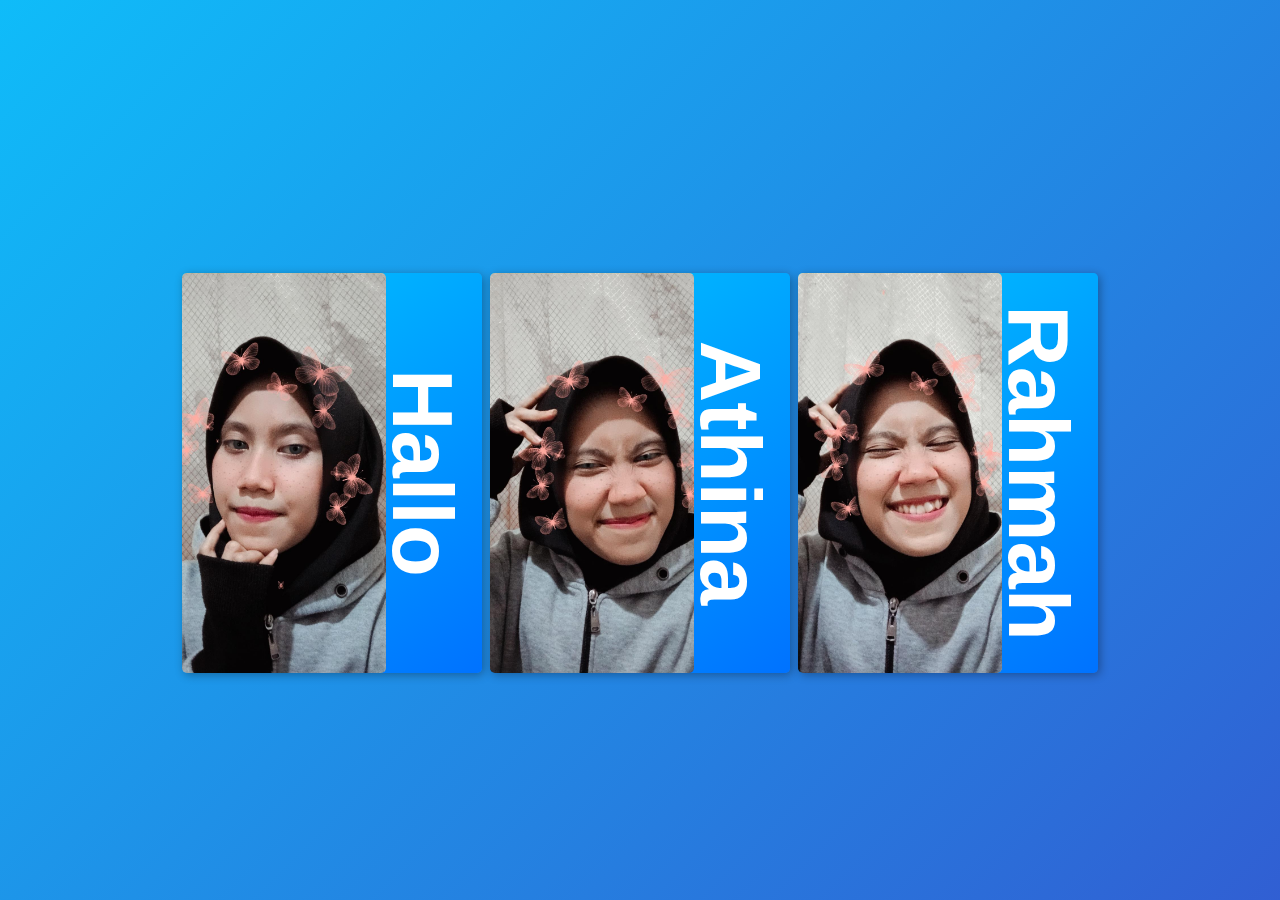
<file: index.html>
<!doctype html>
<html lang="en">
  <head>
    <!-- Required meta tags -->
    <meta charset="utf-8">
    <meta name="viewport" content="width=device-width, initial-scale=1, shrink-to-fit=no">

    <!-- Bootstrap CSS -->
    <link rel="stylesheet" href="style.css">

    <title>Hey!</title>
  </head>
  <body>
      <section>
        <div class="center">
            <div class="card">
                <a href="https://www.instagram.com/p/B_i5mgPpUH4S7d-irv-HCw3ddHtFl-UlLu1dtI0/">
                    <img src="img/1.jpg" alt="">
                </a>
                <div>
                    <h1>Hallo</h1>
                </div>
                
            </div>
    
            <div class="card">
                <a href="https://www.instagram.com/p/B_i2AKUp1DR4LukWFcqdN6r5DnOdICfYdLTuxA0/">
                    <img src="img/2.jpg" alt="">
                </a>
                <div>
                    <h1>Athina</h1>
                </div>
    
            </div>
    
            <div class="card">
                <a href="https://www.instagram.com/eyathenaa/">
                    <img src="img/3.jpg" alt="">
                </a>
                <div>
                    <h1>Rahmah</h1>
                </div>
                
    
            </div>
            
        </div>
      </section>
  </body>
</html>
</file>
<file: style.css>
body {
  background-color: linear-gradient(#575fcf, #4bcffa, #3c40c6,#0fbcf9);
}

section {
    width: 100%;
    height: 100vh;
    color: #fff;
    background: linear-gradient(-45deg, #575fcf, #4bcffa, #3c40c6,#0fbcf9);
    background-size: 400% 400%;
    position: relative;
    animation: change 10s ease-in-out infinite;

}

* {
  margin: 0;
  padding: 0;
  font-family: Arial;
  background-color: #lelele;
}

.center {
  position: absolute;
  left: 50%;
  top: 50%;
  transform: translate(-50%, -50%);
  display: flex;
  justify-content: center;
  align-items: center;
  text-align: center;
}

h1 {
  
  position: absolute;
  left: 80%;
  top: 50%;
  transform: translate(-50%, -50%);
  display: flex;
  writing-mode: vertical-rl;
  color: #ffffff;
  font-family: sans-serif;
  font-size:85px
}
.card {
  margin: 4px;
  margin-top: 50px;
  display: flex;
  position: relative;
  height: 400px;
  width: 300px;
  border-radius: 0.3rem;
  box-shadow: 2px 2px 10px rgba(0,0, 0, 0.322);
  transition: 0.5s ease-out;
  background: -webkit-linear-gradient(top left, #00c6ff, #0072ff);
  cursor: pointer;
}

.card:hover{
  transform: translateX(-20px);
}


img{
  border-radius: 0.3rem;
  max-width: 100%;
  max-height: 100%;
  display: block; /* remove extra space below image */
}

.loader {
  position: fixed;
  top: 0;
  left: 0;
  width: 100%;
  height: 100vh;
  display: flex;
}

.loader div {
  width: 25%;
  height: 100%;
  background: #008eff;
  transform: scaleY(0);
  animation: animate 2s ease-in-out infinite;
}

.loader div:nth-child(even){
  background: #007eff;
}

.loader div:nth-child(1){
  animation-delay: 0s;
}

.loader div:nth-child(2){
  animation-delay: 0.25s;
}

.loader div:nth-child(3){
  animation-delay: 0.5s;
}

.loader div:nth-child(4){
  animation-delay: 0.75s;
}

.loader div:nth-child(1){
  animation-delay: 0s;
}

@keyframes animate {
  0%{
    transform-origin: top;
    transform: scaleY(0);
  }
  25%{
    transform-origin: top;
    transform: scaleY(1);
  }
  75%{
    transform-origin: top;
    transform: scaleY(2);
  }
  100%{
    transform-origin: top;
    transform: scaleY(3);
  }
}
</file>
